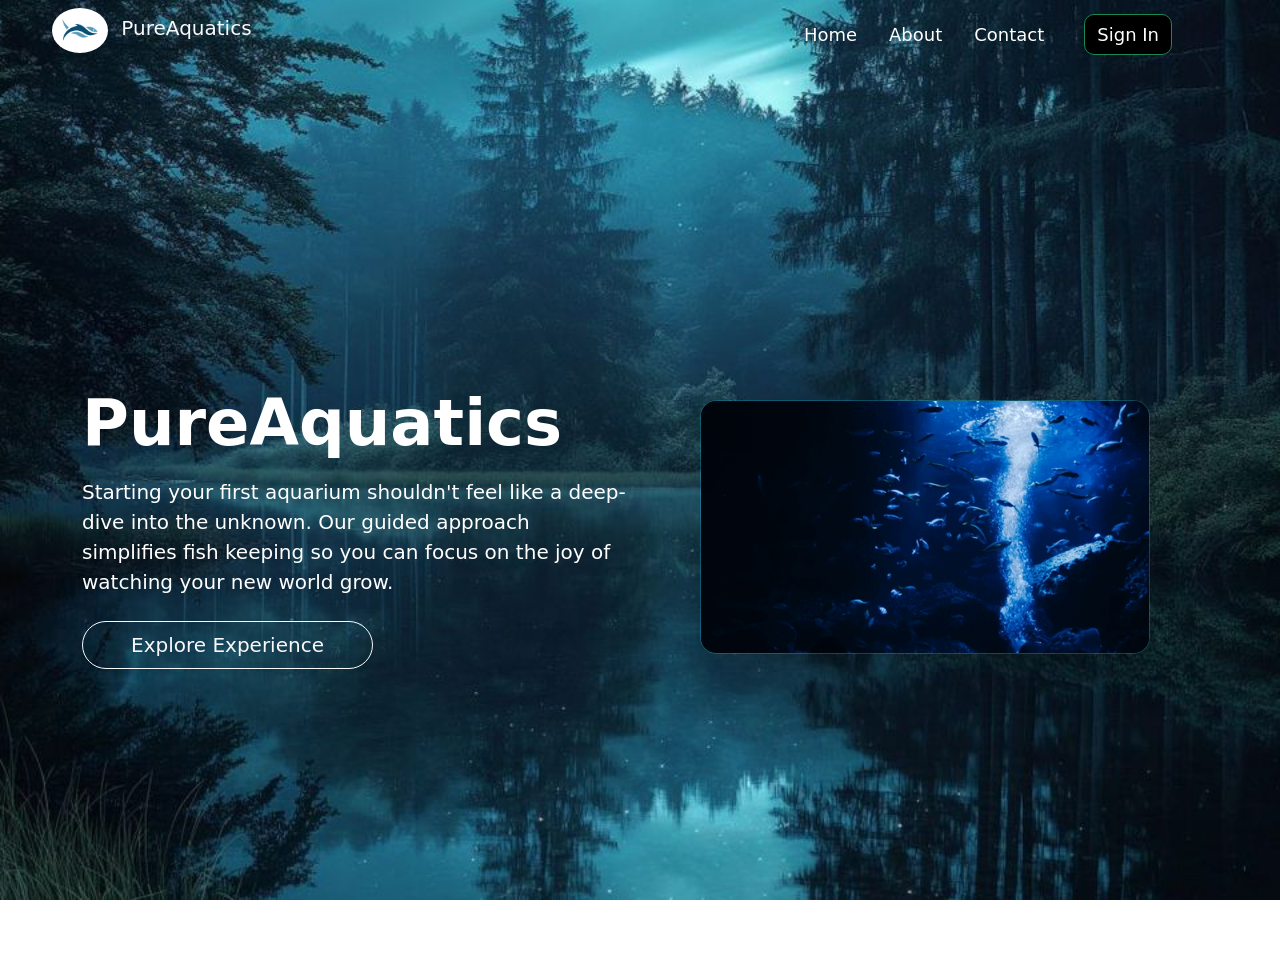
<file: index.html>
<!DOCTYPE html>
<html lang="en">
<head>
    <meta charset="UTF-8">
    <meta name="viewport" content="width=device-width, initial-scale=1.0">
    <title>Document</title>
    <link href="https://cdn.jsdelivr.net/npm/bootstrap@5.3.8/dist/css/bootstrap.min.css" rel="stylesheet" integrity="sha384-sRIl4kxILFvY47J16cr9ZwB07vP4J8+LH7qKQnuqkuIAvNWLzeN8tE5YBujZqJLB" crossorigin="anonymous">
    <link rel="stylesheet" href="main.css">
</head>
<body style="background: url('photo/background.jpg') no-repeat center center fixed; background-size: cover;">
    
  <nav class="navbar navbar-expand-lg bg-trasnfparent sticky-top ">
  <div class="container-fluid  ">
    <div class="ms-2"></div> 
    <ul>
    <img src="photo/logo.jpg" alt="Logo" style="height: 45px; width: auto;" class="me-2 rounded-circle">
    <a class="  navbar-brand text-light" href="#">PureAquatics</a>
    </ul>
    <button class="navbar-toggler bg-light   " type="button" data-bs-toggle="collapse" data-bs-target="#navbarSupportedContent" aria-controls="navbarSupportedContent" aria-expanded="false" aria-label="Toggle navigation">
      <span class="navbar-toggler-icon  "></span>
    </button>
    <div class="collapse navbar-collapse " id="navbarSupportedContent">
      <ul class=" navigation navbar-nav ms-auto mb-2  align-items-center">
        <li class="nav-item me-3 ">
          <a class="nav-link "  aria-current="page" href="index.html">Home</a>
        </li>
        <li class="nav-item me-3">
          <a class="nav-link " href="about.html">About</a>
        </li>
        <li class="nav-item me-3">
          <a class="nav-link " href="Contact.html">Contact</a>
        </li>
      
      <div class="me-3 "></div>
         <a class="sign btn btn-outline-success " href="login.html">Sign In</a>
         <div class="me-5"></div> <div class="me-5"></div> 
    </ul>
    </div>
  </div>
</nav>
<section class="container vh-100 d-flex align-items-center">
  <div class="row align-items-center">
    
    <div class="col-lg-6 text-start">
      <h1 class="display-3 fw-bold text-white mb-3">PureAquatics</h1>
      <p class="fs-5 text-white mb-4 lh-base">
        Starting your first aquarium shouldn't feel like a deep-dive into the unknown. 
        Our guided approach simplifies fish keeping so you can focus on the joy of watching your new world grow.
      </p>
      <div class="d-flex justify-content-start">
        <a class="btn btn-outline-light btn-lg px-5 rounded-pill shadow-sm" href="login.html">
          Explore Experience
        </a>
      </div>
    </div>

    <div class="col-lg-6 d-none d-lg-block text-center">
      <img src="photo/gifi.gif" class="rounded-4 shadow-lg border border-info border-opacity-25 img-fluid"  style="max-width: 450px;">
    </div>

  </div>
</section>

  
   <script src="https://cdn.jsdelivr.net/npm/bootstrap@5.3.8/dist/js/bootstrap.bundle.min.js" integrity="sha384-FKyoEForCGlyvwx9Hj09JcYn3nv7wiPVlz7YYwJrWVcXK/BmnVDxM+D2scQbITxI" crossorigin="anonymous"></script>
</body>
</html>
</file>
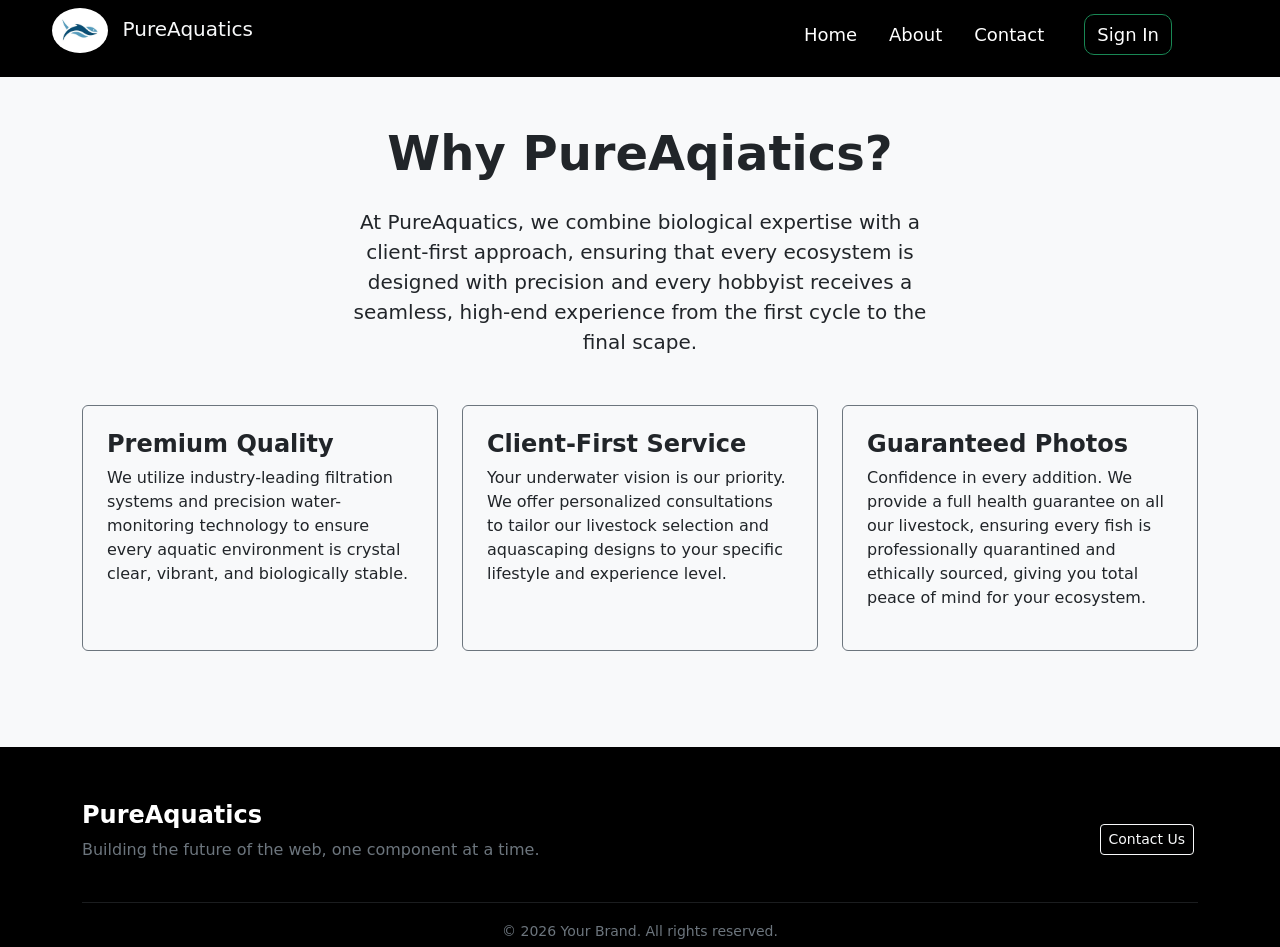
<file: about.html>
<!DOCTYPE html>
<html lang="en">
<head>
    <meta charset="UTF-8">
    <meta name="viewport" content="width=device-width, initial-scale=1.0">
    <title>Document</title>
    <link href="https://cdn.jsdelivr.net/npm/bootstrap@5.3.8/dist/css/bootstrap.min.css" rel="stylesheet" integrity="sha384-sRIl4kxILFvY47J16cr9ZwB07vP4J8+LH7qKQnuqkuIAvNWLzeN8tE5YBujZqJLB" crossorigin="anonymous">
    <link rel="stylesheet" href="main.css">
</head>
<body style="background-color: black;">
    
  <nav class="navbar navbar-expand-lg bg-black sticky-top ">
  <div class="container-fluid fs-5 ">
    <div class="ms-2"></div> 
    <ul>
    <img src="photo/logo.jpg" alt="Logo" style="height: 45px; width: auto;" class="me-2 rounded-circle">
    <a class="  navbar-brand text-light" href="#">PureAquatics</a>
    </ul>
    <button class="navbar-toggler bg-light   " type="button" data-bs-toggle="collapse" data-bs-target="#navbarSupportedContent" aria-controls="navbarSupportedContent" aria-expanded="false" aria-label="Toggle navigation">
      <span class="navbar-toggler-icon  "></span>
    </button>
    <div class="collapse navbar-collapse " id="navbarSupportedContent">
      <ul class=" navigation navbar-nav ms-auto mb-2  align-items-center">
        <li class="nav-item me-3 ">
          <a class="nav-link "  aria-current="page" href="index.html">Home</a>
        </li>
        <li class="nav-item me-3">
          <a class="nav-link " href="about.html">About</a>
        </li>
        <li class="nav-item me-3">
          <a class="nav-link " href="Contact.html">Contact</a>
        </li>
      
      <div class="me-3 "></div>
      <a class="sign btn btn-outline-success " href="login.html">Sign In</a>
         <div class="me-5"></div> <div class="me-5"></div> 
    </ul>
    </div>
  </div>
</nav>
<section id="about" class=" margin p-5 bg-light text-light ">
    <div class="container text-center mb-5">
        <h2 class="display-5 fw-bold mb-4 text-dark">Why PureAqiatics?</h2>
        <p class="lead mx-auto mb-5  text-dark " style="max-width: 1024px; max-width: 600px; ">
            At PureAquatics, we combine biological expertise with a client-first approach, ensuring that every ecosystem is designed with precision and every hobbyist receives a seamless, high-end experience from the first cycle to the final scape.
        </p>

        <div class="row g-4 text-start text-dark">
            <div class="col-md-4 ">
                <div class="p-4 border border-secondary rounded h-100">
                    <i class="bi bi-star-fill text-danger fs-1 mb-3"></i>
                    <h4 class="fw-bold">Premium Quality</h4>
                    <p class="text-secondary text-dark">We utilize industry-leading filtration systems and precision water-monitoring technology to ensure every aquatic environment is crystal clear, vibrant, and biologically stable.</p>
                </div>    
            </div>

            <div class="col-md-4">
                <div class="p-4 border border-secondary rounded h-100">
                    <i class="bi bi-person-heart text-danger fs-1 mb-3"></i>
                    <h4 class="fw-bold">Client-First Service</h4>
                    <p class="text-secondary text-dark ">Your underwater vision is our priority. We offer personalized consultations to tailor our livestock selection and aquascaping designs to your specific lifestyle and experience level. </p>
                </div>
            </div>

           <div class="col-md-4">
                    <div class="p-4 border border-secondary rounded h-100">
                    <i class="bi bi-camera-reels text-danger fs-1 mb-3"></i>
                    <h4 class="fw-bold">Guaranteed Photos</h4>
                   <p class="text-secondary text-dark">Confidence in every addition. We provide a full health guarantee on all our livestock, ensuring every fish is professionally quarantined and ethically sourced, giving you total peace of mind for your ecosystem.</p>
              </div>
                    </div>
            </div>
        </div>
    </div>

</section>

<footer class="bg-black text-white p-1 " style="margin-top: 50px;">
  <div class="container">
    <div class="row align-items-center">
      <div class="col-md-6 text-center text-md-start">
        <h4 class="fw-bold">PureAquatics</h4>
        <p class="text-secondary">Building the future of the web, one component at a time.</p>
      </div>
      <div class="col-md-6 text-center text-md-end">
        <a href="#" class="btn btn-outline-light btn-sm mx-1">Contact Us</a>
      </div>
    </div>
    <hr class="mt-4 border-secondary">
    <div class="text-center">
      <small class="text-secondary">&copy; 2026 Your Brand. All rights reserved.</small>
    </div>
  </div>
</footer>

  <script src="https://cdn.jsdelivr.net/npm/bootstrap@5.3.8/dist/js/bootstrap.bundle.min.js" integrity="sha384-FKyoEForCGlyvwx9Hj09JcYn3nv7wiPVlz7YYwJrWVcXK/BmnVDxM+D2scQbITxI" crossorigin="anonymous"></script>
</body>
</html>
</file>
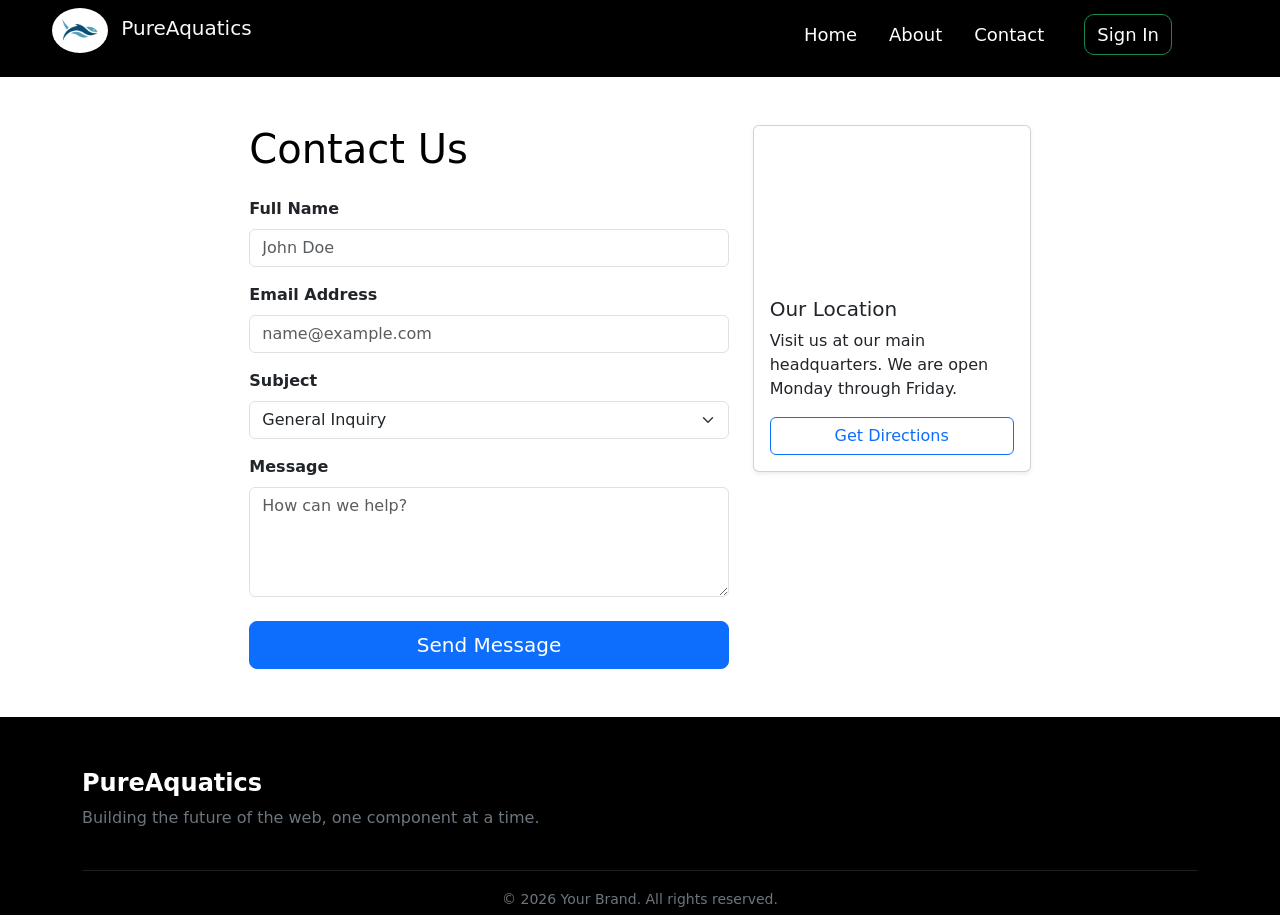
<file: Contact.html>
<!DOCTYPE html>
<html lang="en">
<head>
    <meta charset="UTF-8">
    <meta name="viewport" content="width=device-width, initial-scale=1.0">
    <title>Document</title>
    <link href="https://cdn.jsdelivr.net/npm/bootstrap@5.3.8/dist/css/bootstrap.min.css" rel="stylesheet" integrity="sha384-sRIl4kxILFvY47J16cr9ZwB07vP4J8+LH7qKQnuqkuIAvNWLzeN8tE5YBujZqJLB" crossorigin="anonymous">
    <link rel="stylesheet" href="main.css">
</head>
<body style="background-color: black;">

    
  <nav class="navbar navbar-expand-lg bg-black sticky-top ">
  <div class="container-fluid  ">
    <div class="ms-2"></div> 
    <ul>
    <img src="photo/logo.jpg" alt="Logo" style="height: 45px; width: auto;" class="me-2 rounded-circle">
    <a class="  navbar-brand text-light" href="#">PureAquatics</a>
    </ul>
    <button class="navbar-toggler bg-light   " type="button" data-bs-toggle="collapse" data-bs-target="#navbarSupportedContent" aria-controls="navbarSupportedContent" aria-expanded="false" aria-label="Toggle navigation">
      <span class="navbar-toggler-icon  "></span>
    </button>
    <div class="collapse navbar-collapse " id="navbarSupportedContent">
      <ul class=" navigation navbar-nav ms-auto mb-2  align-items-center">
        <li class="nav-item me-3 ">
          <a class="nav-link "  aria-current="page" href="index.html">Home</a>
        </li>
        <li class="nav-item me-3">
          <a class="nav-link " href="about.html">About</a>
        </li>
        <li class="nav-item me-3">
          <a class="nav-link " href="Contact.html">Contact</a>
        </li>
      
      <div class="me-3 "></div>
      <a class="sign btn btn-outline-success " href="login.html">Sign In</a>
         <div class="me-5"></div> <div class="me-5"></div> 
    </ul>
    </div>
  </div>
</nav>
  

<section>
<div class="container-fluid bg-white p-3 p-md-5">
  
  <div class="row justify-content-center align-items-start g-4">
    
    <div class="col-12 col-md-6 col-lg-5">
      <h1 class="text-black mb-4">Contact Us</h1>
      <form>
        <div class="mb-3">
          <label for="name" class="form-label fw-semibold">Full Name</label>
          <input type="text" class="form-control" id="name" placeholder="John Doe" required>
        </div>

        <div class="mb-3">
          <label for="email" class="form-label fw-semibold">Email Address</label>
          <input type="email" class="form-control" id="email" placeholder="name@example.com" required>
        </div>

        <div class="mb-3">
          <label for="subject" class="form-label fw-semibold">Subject</label>
          <select class="form-select" id="subject">
            <option selected>General Inquiry</option>
            <option value="1">Support</option>
            <option value="2">Feedback</option>
          </select>
        </div>

        <div class="mb-4">
          <label for="message" class="form-label fw-semibold">Message</label>
          <textarea class="form-control" id="message" rows="4" placeholder="How can we help?"></textarea>
        </div>

        <div class="d-grid">
          <button type="submit" class="btn btn-primary btn-lg rounded-3">Send Message</button>
        </div>
      </form>
    </div>

    <div class="col-12 col-md-4 col-lg-3">
      <div class="card shadow-sm h-100">
        <div class="ratio ratio-16x9">
         <iframe src="https://www.google.com/maps/embed?pb=!1m18!1m12!1m3!1d10718.815696198428!2d120.97477720299032!3d14.581669753471438!2m3!1f0!2f0!3f0!3m2!1i1024!2i768!4f13.1!3m3!1m2!1s0x3397ca03f50c750d%3A0x84128778afa3e60c!2sManila%20Ocean%20Park!5e1!3m2!1sen!2sph!4v1771208818529!5m2!1sen!2sph" width="600" height="450" style="border:0;" allowfullscreen="" loading="lazy" referrerpolicy="no-referrer-when-downgrade"></iframe>
        </div>
        <div class="card-body">
          <h5 class="card-title">Our Location</h5>
          <p class="card-text">Visit us at our main headquarters. We are open Monday through Friday.</p>
          <a href="https://maps.app.goo.gl/aJPnR77A4BvaZSr7A" class="btn btn-outline-primary w-100">Get Directions</a>
        </div>
      </div>
    </div>
 </section>
  
<footer class="bg-black text-white p-1 mt-5" style="margin-top: 50px">
  <div class="container">
    <div class="row align-items-center">
      <div class="col-md-6 text-center text-md-start">
        <h4 class="fw-bold">PureAquatics</h4>
        <p class="text-secondary">Building the future of the web, one component at a time.</p>
      </div>
    </div>
    <hr class="mt-4 border-secondary">
    <div class="text-center">
      <small class="text-secondary">&copy; 2026 Your Brand. All rights reserved.</small>
    </div>
  </div>
</footer>




   <script src="https://cdn.jsdelivr.net/npm/bootstrap@5.3.8/dist/js/bootstrap.bundle.min.js" integrity="sha384-FKyoEForCGlyvwx9Hj09JcYn3nv7wiPVlz7YYwJrWVcXK/BmnVDxM+D2scQbITxI" crossorigin="anonymous"></script>
</body>
</html>
</file>
<file: main.css>
*{
  margin: 0;
  padding: 0;
}

body{
    
    background-color: white;
}


.sign{
    background-color: black;    
    color: white;
    border-radius: 10px;

}

.sign:hover{
    background-color: white;
    color: black;
}


.explore button{
    background-color: black;
    color: white;
    border-radius: 10px;
    font-size: larger;
}

.explore button:hover{
    background-color: white;
    color: black;
}

.text h1 {
    text-align: center;
    color: black;
    margin-top: 5%;
}

.text p{
    text-align: center;
    color:black;
    font-size: large;
}

.navigation a{
    font-size: large;
    font-weight: 500;
    color: white;
}

.navigation a:hover{
    color:black;
    background-color: white;
    padding: 6px;
    border-radius: 10px;
    
}
</file>
